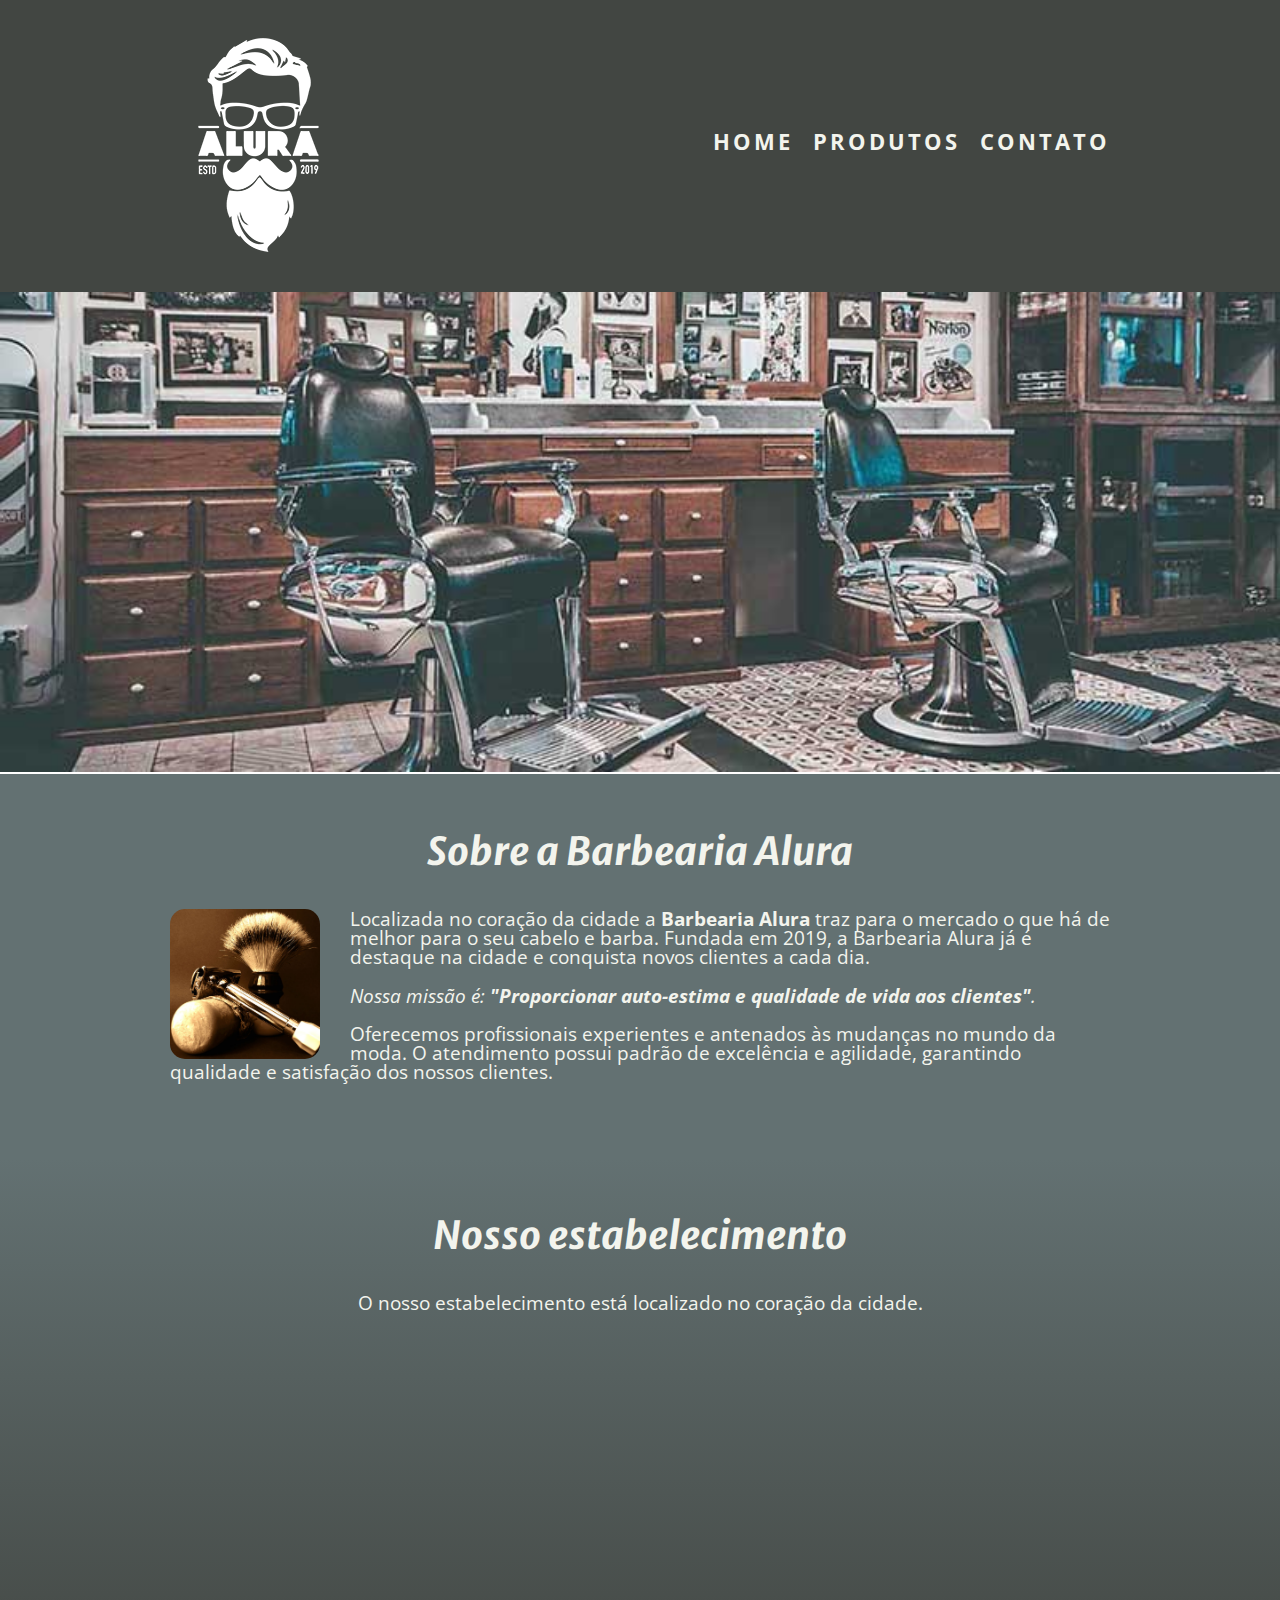
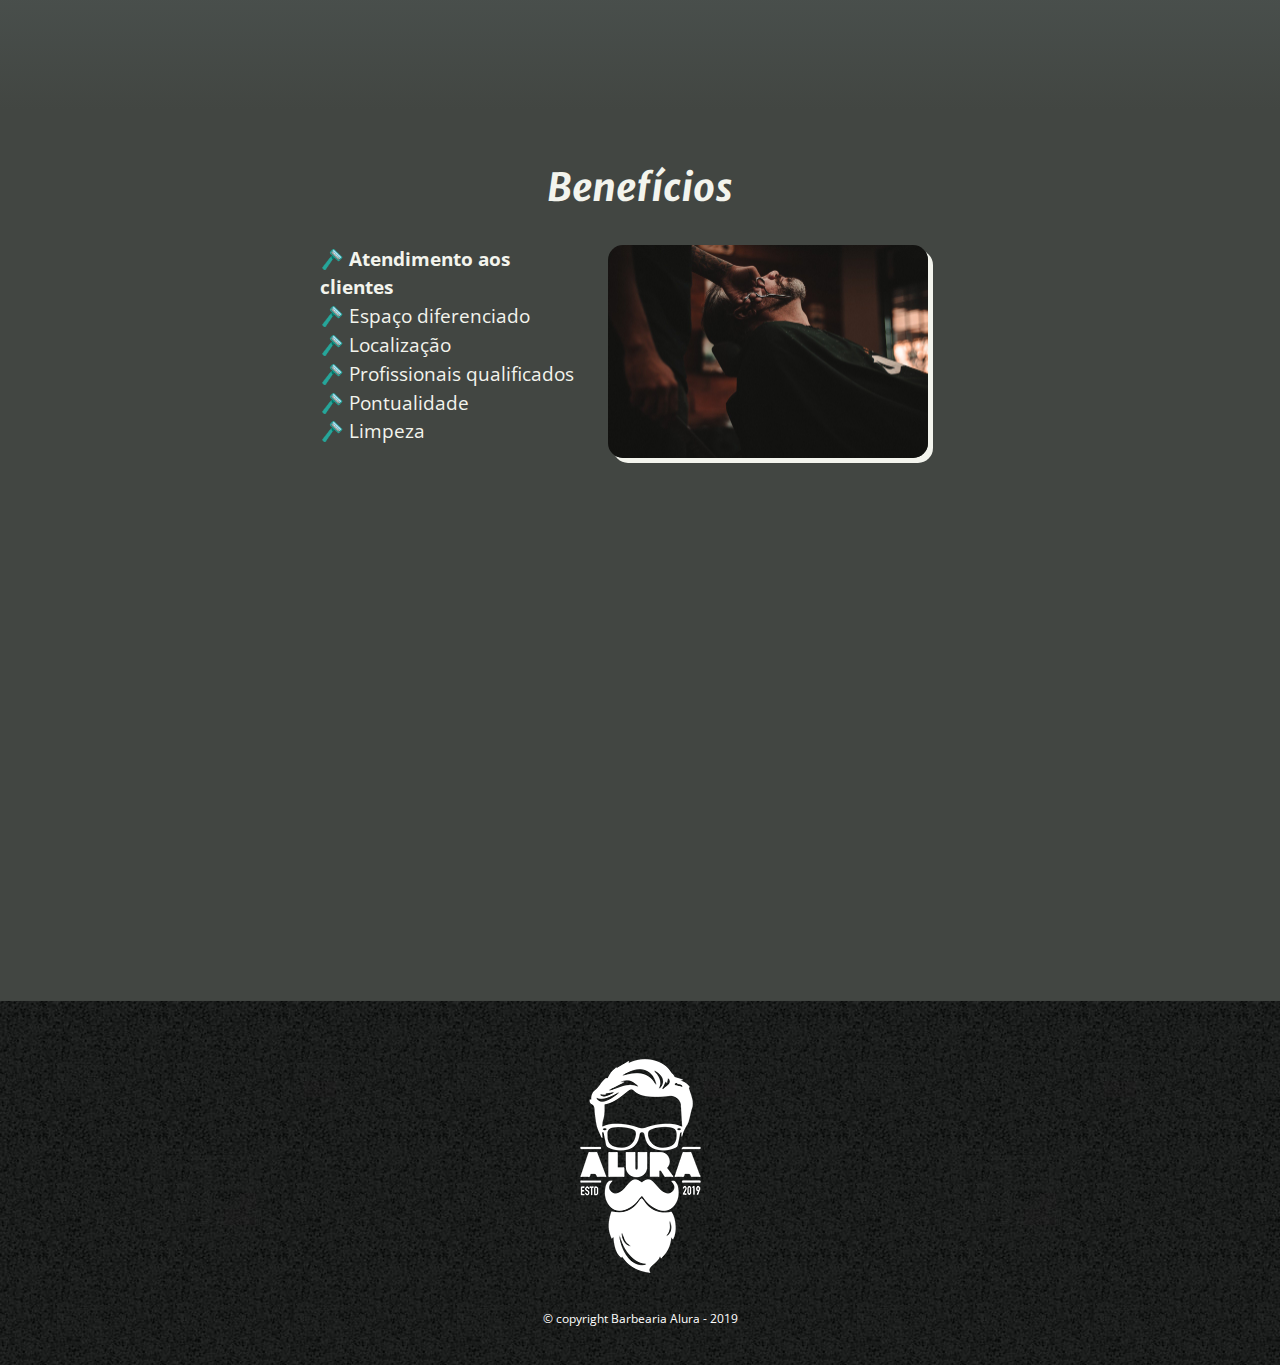
<file: index.html>
<!DOCTYPE html>
<html lang="pt-br">
    <meta charset="UTF-8">
    <meta name=”viewport” content=”width=device-width”>
    <head>
        <title>Barbearia Alura</title>
        <link rel="stylesheet" href="reset.css">
        <link rel="stylesheet" href="style.css">

        <link rel="preconnect" href="https://fonts.googleapis.com">
        <link rel="preconnect" href="https://fonts.gstatic.com" crossorigin>
        <link href="https://fonts.googleapis.com/css2?family=Open+Sans:wght@300&display=swap" rel="stylesheet">
        <link href="https://fonts.googleapis.com/css2?family=Merriweather+Sans:ital,wght@1,600&display=swap" rel="stylesheet">
    </head>
    <body>
        <header>
            <div class="caixa">
                <h1><img src="logo-branco.png"></h1>
                <nav>
                    <ul>
                        <li><a href="index.html">Home</a></li>
                        <li><a href="produtos.html">Produtos</a></li>
                        <li><a href="contato.html">Contato</a></li>
                    </ul>
                </nav>
            </div>
        </header>
        <img class="banner" src="banner.jpg" alt="Foto da barbearia">
        <main class="apresentacao">

            <section class="principal">
                <h1 class="titulo-principal">Sobre a Barbearia Alura</h1>

                <img class="utensilios" src="utensilios.jpg" alt="Utensílios de um barbeiro">

                <p>Localizada no coração da cidade a <strong>Barbearia  Alura</strong> traz para o mercado o que há de melhor para o seu cabelo e barba. Fundada em 2019, a Barbearia Alura já é destaque na cidade e conquista novos clientes a cada dia.</p>

                <p id="missao"><em>Nossa missão é: <strong>"Proporcionar auto-estima e qualidade de vida aos clientes"</strong>.</em></p>

                <p>Oferecemos profissionais experientes e antenados às mudanças no mundo da moda. O atendimento possui padrão de excelência e agilidade, garantindo qualidade e satisfação dos nossos clientes.</p>
            </section>

            <section class="mapa">
                <h3 class="titulo-principal">Nosso estabelecimento</h3>
                <p>O nosso estabelecimento está localizado no coração da cidade.</p>
                
                <div class="mapa-conteudo">
                    <iframe src="https://www.google.com/maps/embed?pb=!1m18!1m12!1m3!1d58503.19744076331!2d-46.70236974179685!3d-23.5881948!2m3!1f0!2f0!3f0!3m2!1i1024!2i768!4f13.1!3m3!1m2!1s0x94ce5a2b2ed7f3a1%3A0xab35da2f5ca62674!2sCaelum%20-%20Escola%20de%20Tecnologia!5e0!3m2!1spt-BR!2sbr!4v1656450862160!5m2!1spt-BR!2sbr" width="100%" height="300" style="border:0;" allowfullscreen="" loading="lazy" referrerpolicy="no-referrer-when-downgrade"></iframe>
                </div>
            </section>

            <section class="beneficios">
                <h2 class="titulo-principal">Benefícios</h2>
                
               <div class="conteudo-beneficios">  <!-- div para organizar os conteudos lado a lado -->
                    <ul class="lista-beneficios">
                        <li class="itens">Atendimento aos clientes</li>
                        <li class="itens">Espaço diferenciado</li>
                        <li class="itens">Localização</li>
                        <li class="itens">Profissionais qualificados</li>
                        <li class="itens">Pontualidade</li>
                        <li class="itens">Limpeza</li>
                    </ul><img src="beneficios.jpg" class="img-beneficios" alt="Benefícios">
                </div>
                <div class="video">
                    <iframe width="560" height="315" src="https://www.youtube.com/embed/lhrt0RbnOgM" title="YouTube video player" frameborder="0" allow="accelerometer; autoplay; clipboard-write; encrypted-media; gyroscope; picture-in-picture" allowfullscreen></iframe>
                </div>
            </section>
        </main>
        <footer>
            <img src="logo-branco.png"  alt="Logo da Barbearia Alura">
            <p  class="copyright">&#169; copyright Barbearia Alura - 2019</p>
        </footer>
    </body>
</html>
</file>
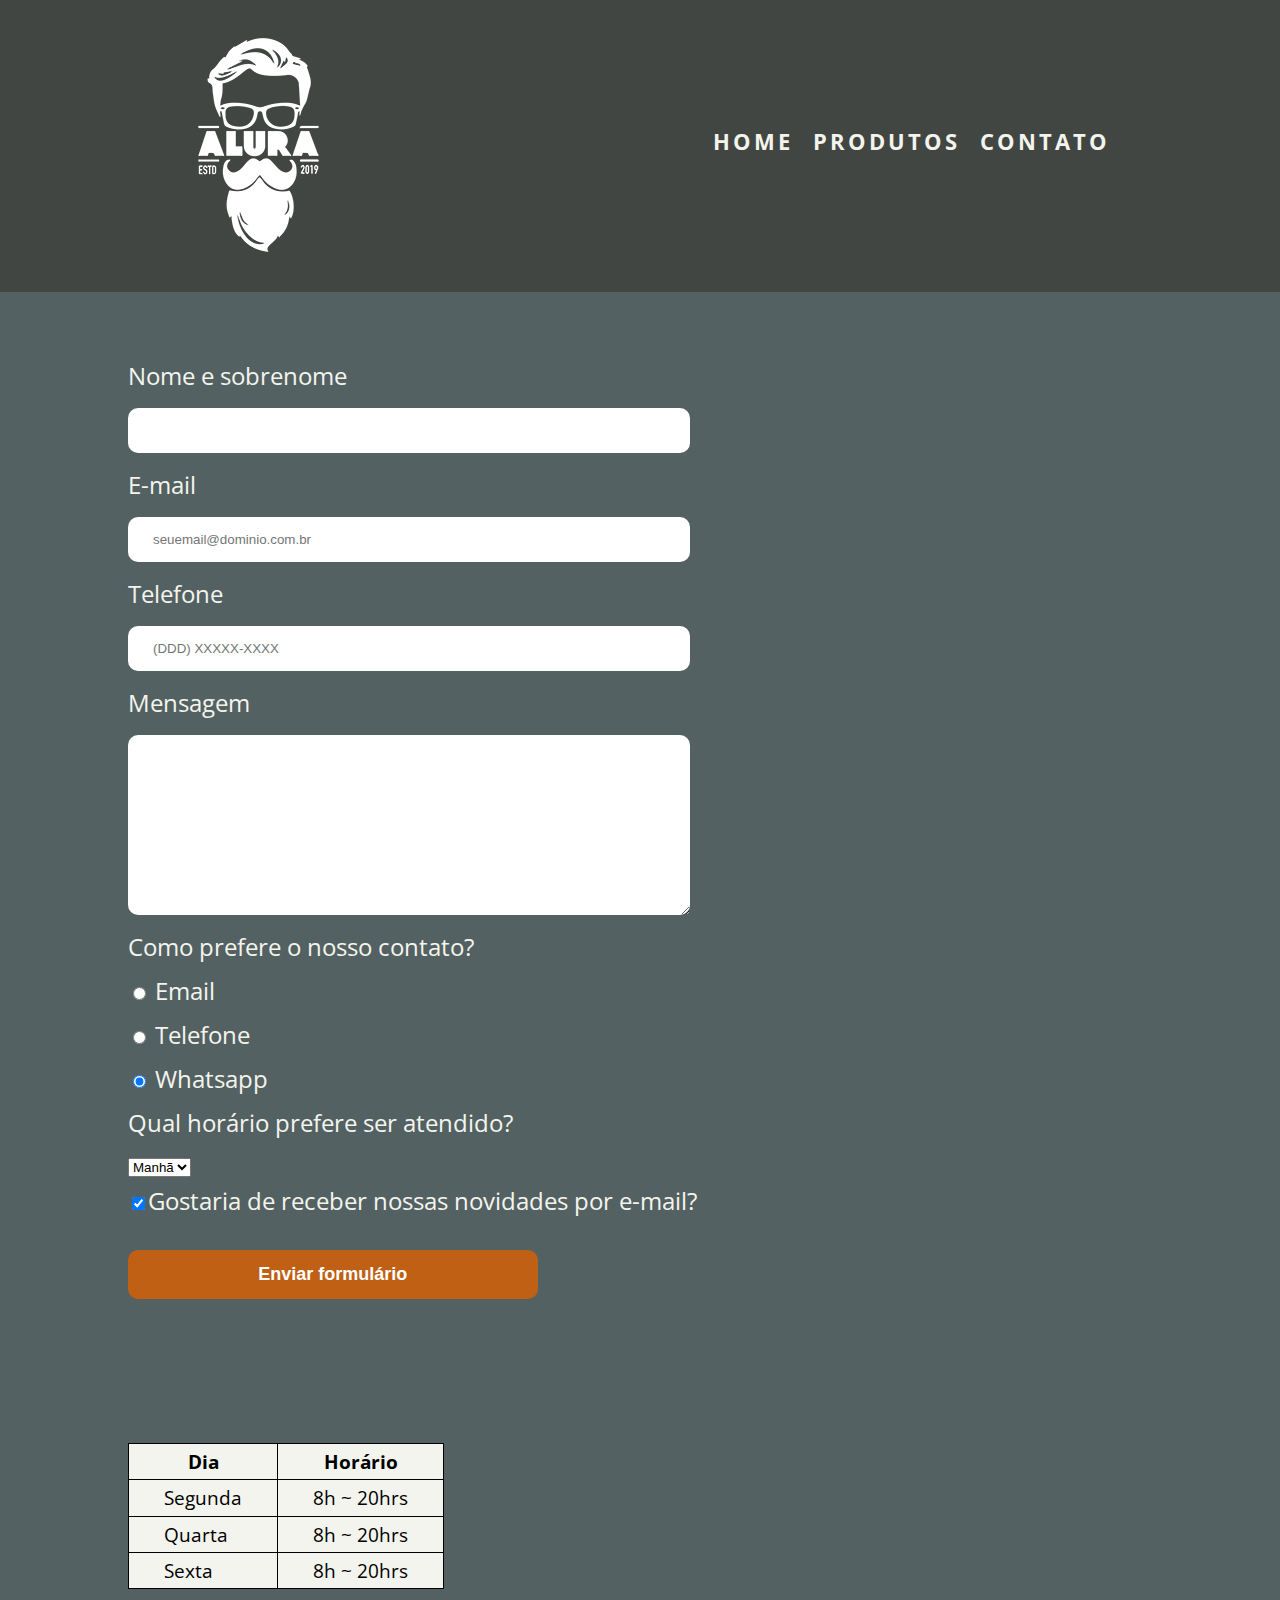
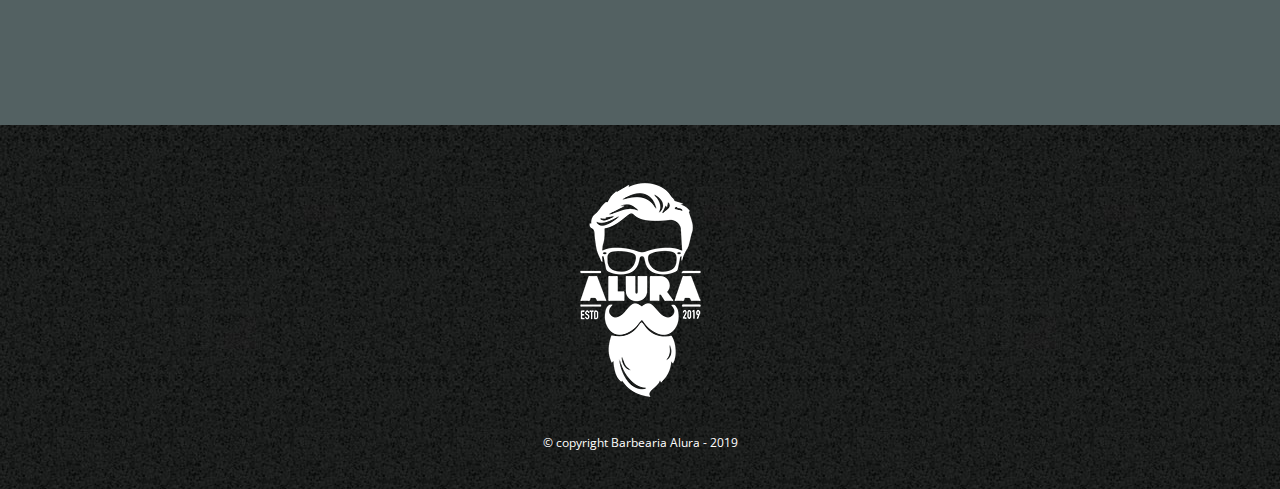
<file: contato.html>
<!DOCTYPE html>
<html>
    <head>
        <meta charset="UTF-8">
        <title>Contato - Barbearia Alura</title>
        <link rel="stylesheet" href="reset.css">
        <link rel="stylesheet" href="style.css">

        <link rel="preconnect" href="https://fonts.googleapis.com">
        <link rel="preconnect" href="https://fonts.gstatic.com" crossorigin>
        <link href="https://fonts.googleapis.com/css2?family=Open+Sans:wght@300&display=swap" rel="stylesheet">
        <link href="https://fonts.googleapis.com/css2?family=Merriweather+Sans:ital,wght@1,600&display=swap" rel="stylesheet">
    </head>
    <body>
        <header>
            <div class="caixa">
                <h1><img src="logo-branco.png" alt="Logo da Barbearia Alura"></h1>
                <!-- o h1 vai na tag de imagem para demarcar a importancia da logo -->
                <nav>
                    <ul>
                        <li><a href="index.html">Home</a></li>
                        <li><a href="produtos.html">Produtos</a></li>
                        <li><a href="contato.html">Contato</a></li>
                    </ul>
                </nav>
            </div>
        </header>

        <main class="form-container">
            <form>
                <label for ="nomesobrenome">Nome e sobrenome</label>
                <input type="text" id="nomesobrenome" class="input-padrao" required>

                <label for ="email">E-mail</label>
                <input type="email" id="email" class="input-padrao" required placeholder="seuemail@dominio.com.br">

                <label for ="telefone">Telefone</label>
                <input type="tel" id="telefone" class="input-padrao" required placeholder="(DDD) XXXXX-XXXX">

                <label for="mensagem">Mensagem</label>
                <textarea cols="70" rows="10" id="mensagem" class="input-padrao" required></textarea>

                <fieldset>
                    <legend>Como prefere o nosso contato?</legend>

                    <label for-="radio-email"><input type="radio" name="contato" value="email" id="radio-email"> Email</label>

                    <label for="radio-telefone"><input type="radio" name="contato" value="telefone" id="radio-telefone"> Telefone</label>

                    <label for="radio-whatsapp"><input type="radio" name="contato" value="whatsapp" id="radio-email" checked> Whatsapp</label>
                </fieldset>
                <div>
                    <p>Qual horário prefere ser atendido?</p>
                    <select>
                        <option>Manhã</option>
                        <option>Tarde</option>
                        <option>Noite</option>
                    </select>
                </div>
                
                <label><input type="checkbox" class="checkbox" checked>Gostaria de receber nossas novidades por e-mail?</label>
                <input type="submit" value="Enviar formulário" class="enviar">
            </form>
            <table>
                <thead>
                    <tr>
                        <th>Dia</th>
                        <th>Horário</th> 
                    </tr>
                </thead>
                <tr>
                    <td>Segunda</td>
                    <td>8h ~ 20hrs</td> 
                </tr>
                <tr>
                    <td>Quarta</td>
                    <td>8h ~ 20hrs</td> 
                </tr>
                <tr><td>Sexta</td>
                    <td>8h ~ 20hrs</td> 
                </tr>
            </table>
        </main>

        <footer>
            <img src="logo-branco.png"  alt="Logo da Barbearia Alura">
            <p  class="copyright">&#169; copyright Barbearia Alura - 2019</p>
        </footer>
    </body>
</html>
</file>
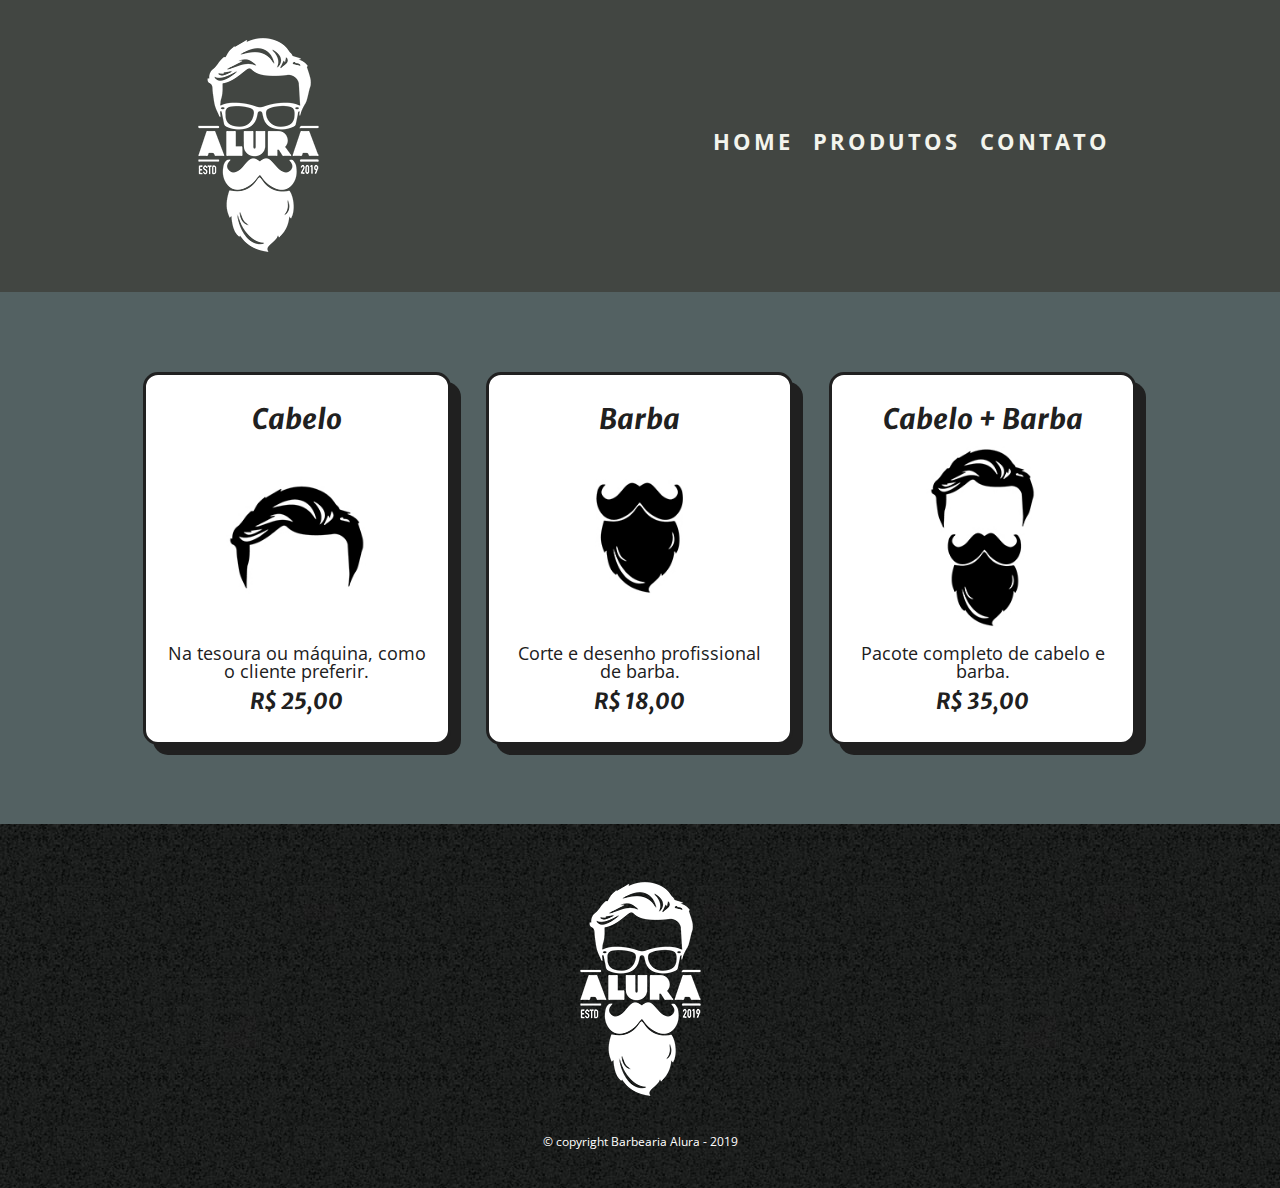
<file: produtos.html>
<!DOCTYPE html>
<html lang="pt-br">
    <meta charset="UTF-8">
    <meta name=”viewport” content=”width=device-width”>
    <head>
        <title>Barbearia Alura</title>
        <link rel="stylesheet" href="reset.css">
        <link rel="stylesheet" href="style.css">

        <link rel="preconnect" href="https://fonts.googleapis.com">
        <link rel="preconnect" href="https://fonts.gstatic.com" crossorigin>
        <link href="https://fonts.googleapis.com/css2?family=Open+Sans:wght@300&display=swap" rel="stylesheet">
        <link href="https://fonts.googleapis.com/css2?family=Merriweather+Sans:ital,wght@1,600&display=swap" rel="stylesheet">
    </head>
    <body>
        <header>
            <div class="caixa">
                <h1><img src="logo-branco.png"></h1>
                <!-- o h1 vai na tag de imagem para demarcar a importancia da logo -->
                <nav>
                    <ul>
                        <li><a href="index.html">Home</a></li>
                        <li><a href="produtos.html">Produtos</a></li>
                        <li><a href="contato.html">Contato</a></li>
                    </ul>
                </nav>
            </div>
        </header>
        <main class="produtos">
            <ul>
                <li class="produtos">
                    <h2>Cabelo</h2>
                    <img src="cabelo.jpg" class="img-produtos">
                    <p class="produto-descricao">Na tesoura ou máquina, como o cliente preferir.</p>
                    <p class="produto-preco">R$ 25,00</p>
                </li>
                <li class="produtos">
                    <h2>Barba</h2>
                    <img src="barba.jpg" class="img-produtos">
                    <p class="produto-descricao">Corte e desenho profissional de barba.</p>
                    <p class="produto-preco">R$ 18,00</p>
                </li>
                <li class="produtos">
                    <h2>Cabelo + Barba</h2>
                    <img src="cabelo+barba.jpg" class="img-produtos">
                    <p class="produto-descricao">Pacote completo de cabelo e barba.</p>
                    <p class="produto-preco">R$ 35,00</p>
                </li>
            </ul>
        </main>
        <footer>
            <img src="logo-branco.png">
            <p  class="copyright">&#169; copyright Barbearia Alura - 2019</p>
        </footer>
    </body>
</html>
</file>
<file: style.css>
body {
    font-family: 'Open Sans', sans-serif;
    font-size: 1.2rem;
    color: #F3F4ED;
}

header {
    background: #424642;
    padding: 20px 0 20px;
}

.caixa {
    width: 940px;
    position: relative;
    margin: 0 auto;
}

nav {
    position: absolute;
    top: 110px;
    right: 0;

}

nav li {
    display: inline;
    margin: 0 0 0 15px;
}

nav a {
    text-transform: uppercase;
    letter-spacing: 3px;
    color: #F3F4ED;
    font-weight: bold;
    font-size: 22px;
    text-decoration: none;
    transition: 400ms;
}

nav a:hover{
    color: #C06014;
    text-decoration: underline;
}

.produtos {
    padding: 5% 10%;
    background: #536162;
}

.produtos li {
    display: inline-block;
    background: white;
    text-align: center;
    vertical-align: top;
    padding: 30px 20px;
    margin: 1.5% 1.5%;
    width: 30%;
    height: auto;
    box-sizing: border-box;
    border: #202020 solid 3px;
    border-radius: 15px;
    box-shadow: 10px 10px #202020;
    transition: 500ms;
    /* o box-sizing faz com que o tamanho não ultrapasse de 30%. agora, os valores de margin e padding serão embutidos DENTRO desses 30%, e não mais ultrapassando ele */
}

.produtos li:hover{
    color: #C06014;
    border-color: #C06014;
    box-shadow: 5px 5px #C06014;
}

.produtos li:active {
    border-color: #088C19;
}

.produtos li:hover h2 {
    font-size: 34px;
}

.produtos h2 {
    font-size: 28px;
    font-family: 'Merriweather Sans', sans-serif;
    font-style: italic;
    font-weight: bolder;
    color: #202020;
}

.img-produtos {
    max-width: 80%;
}

.produto-descricao {
    font-size: 18px;
    color: #202020;
}

.produto-preco {
    font-size: 22px;
    font-family: 'Merriweather Sans', sans-serif;
    font-style: italic;
    font-weight: bolder;
    margin-top: 10px;
    color: #202020;
}

footer {
    text-align: center;
    background: url('bg.jpg');
    padding: 40px 0 40px;
}

.copyright {
    color: white;
    font-size: 12px;
    margin-top: 20px;
}

main{
    background: #FEFEFE;
}

form {
    display: flex;
    flex-direction: column;
    justify-content: center;
    align-items: flex-start;
    padding: 8vh 10% 8vh;
}

form label, form p, legend {
    display: block;
    font-size: 24px;
    margin: 0 0 20px;
}

.form-container {
    background: #536162;
    padding-bottom: 5%;
}

.input-padrao {
    display: block;
    margin: 0 0 20px;
    padding: 15px 25px;
    width: 50%;
    border: none;
    border-radius: 10px;
}

.checkbox {
    margin-top: 20px;
    margin-bottom: 20px;
}

.enviar {
    width: 40%;
    padding: 14px 0 14px;
    background-color: #C06014;
    border-radius: 10px;
    border: none;
    color: white;
    font-weight: bold;
    font-size: 18px;
    transition: 0.4s all;
    cursor: pointer;
}

.enviar:hover {
    background-color: white;
    color: #424642;
    box-shadow: 10px 10px #424642;
    transform: scale(1.05);
}

table {
    margin: 8vh 10%;
}

thead {
    background: #F3F4ED;
    color: black;
    font-weight: bold;
}

td, th {
    border: 1px solid black;
    background: #F3F4ED;
    color: black;
    padding: 8px 35px;
}

/* css da página inicial */
.banner {
    width: 100%;
}

.titulo-principal {
    font-family: 'Merriweather Sans', sans-serif;
    font-style: italic;
    font-weight: bolder;
    text-align: center;
    font-size: 2em;
    margin: 0 0 1em;
    color: #F3F4ED;
}

.titulo-principal:first-letter{
    font-weight: bold;
}

.titulo-principal:first-letter{
    content: "[ ";
}

.titulo-principal:first-letter{
    content: " ]";
}

.apresentacao {
    background: #637172;
}
.principal {
    padding: 3em 0;
    width: 940px;
    margin: 0 auto;
}


.principal p {
    margin: 0 0 1em;
}


.principal strong {
    font-weight: bold;
}

.principal em{
    font-style: italic;
}

.utensilios {
    width: 150px;
    float: left;
    margin-right: 30px;
    border-radius: 15px;
}

.beneficios {
    padding: 3em 0;
    background: #424642;
}

.conteudo-beneficios{
    width: 640px;
    margin: 0 auto 10%;
}

.lista-beneficios {
    width: 40%;
    display: inline-block;
    vertical-align: top;
}

.itens {
    line-height: 1.5;
}

.itens:first-child{
    font-weight: bold;
}

.itens:before{
    content: " 🪒 "
}

.img-beneficios {
    margin-left: 5%;
    width: 50%;
    opacity: 1;
    transition: 400ms;
    box-shadow: 5px 5px #F3F4ED;
    border-radius: 15px;

}

.img-beneficios:hover {
    width: 55%;
    opacity: 0.3;
}

.mapa {
    padding: 3em 0;
    background: linear-gradient(#637172, #424642);
}

.mapa-conteudo {
width: 940px;
margin: 0 auto;
}

.mapa p {
    margin: 0 0 2em;
    text-align: center;
}

.video {
    width: 560px;
    margin: 2em auto;
}


@media screen and (max-width: 480px) { 
    .caixa, .principal, .conteudo-beneficios, .mapa-conteudo, .video {
        width: auto;
    }
    
    nav {
        position:static;
    }

    .lista-beneficios, .img-beneficios {
        width: 100%;
    }

}
</file>
